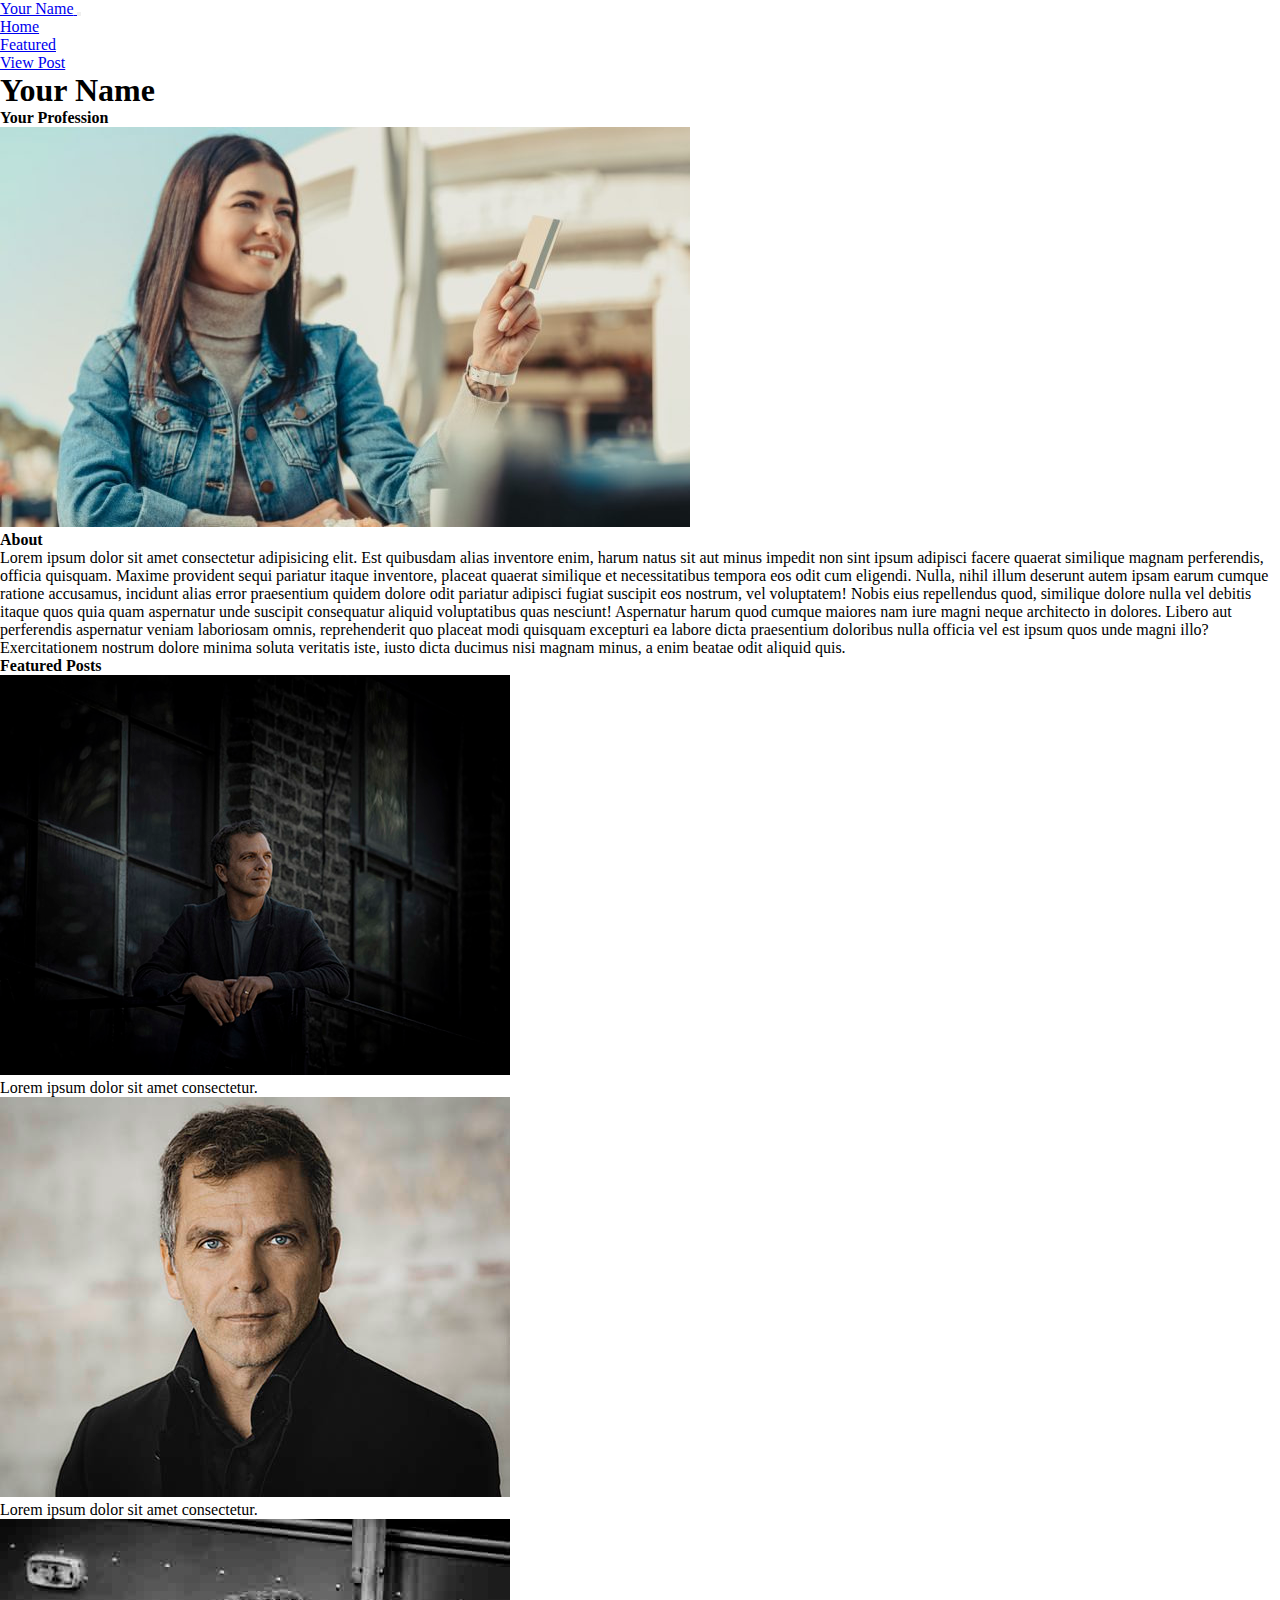
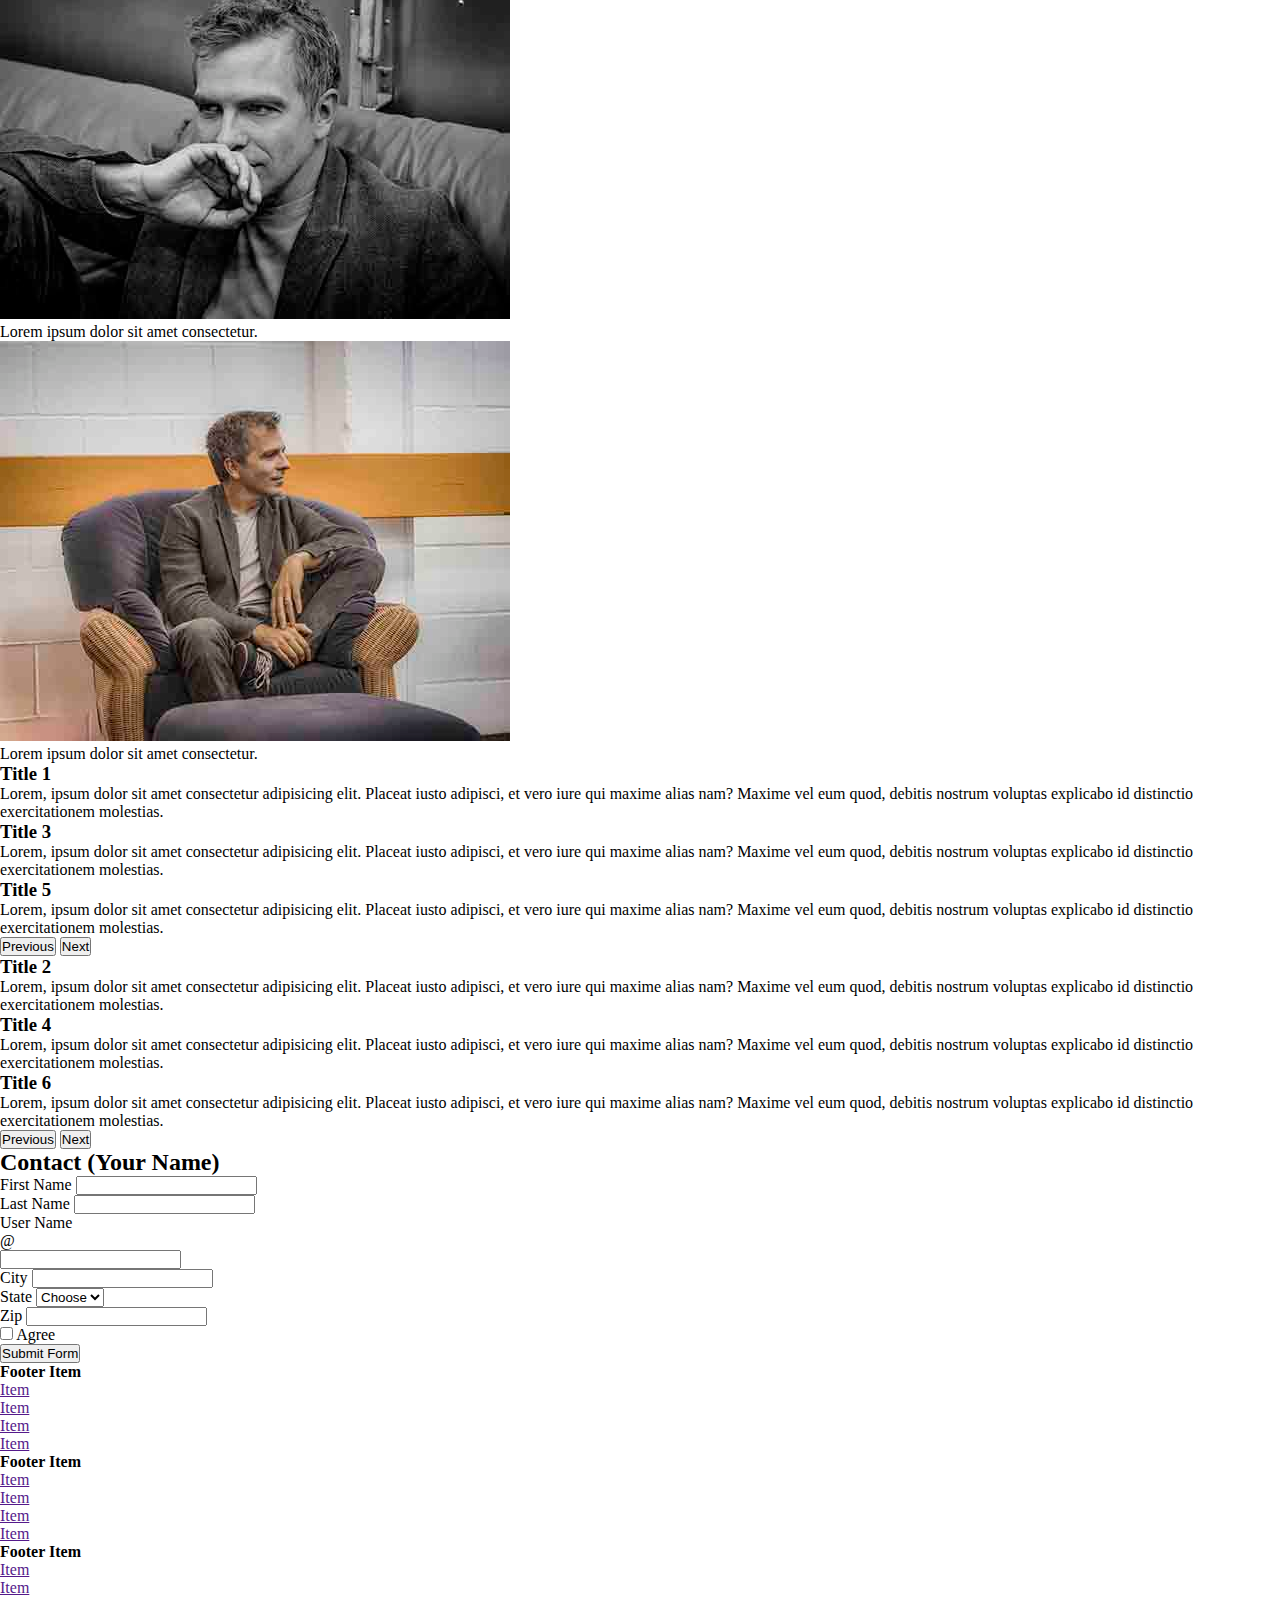
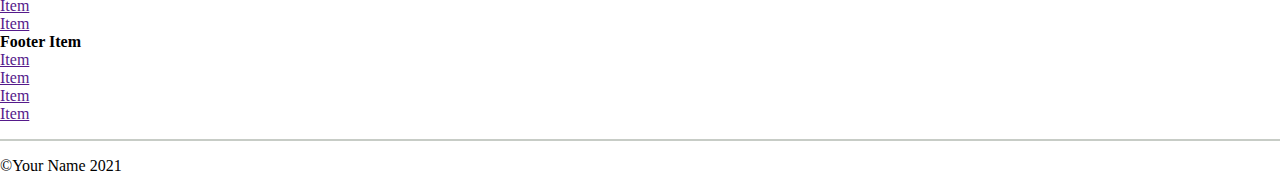
<file: index.html>
<!DOCTYPE html>
<html lang="en">
  <head>
    <meta charset="UTF-8" />
    <meta http-equiv="X-UA-Compatible" content="IE=edge" />
    <meta name="viewport" content="width=device-width, initial-scale=1.0" />
    <link href="https://cdn.jsdelivr.net/npm/bootstrap@5.1.3/dist/css/bootstrap.min.css" rel="stylesheet" integrity="sha384-1BmE4kWBq78iYhFldvKuhfTAU6auU8tT94WrHftjDbrCEXSU1oBoqyl2QvZ6jIW3" crossorigin="anonymous">
    <link
      rel="stylesheet"
      href="https://cdnjs.cloudflare.com/ajax/libs/font-awesome/6.0.0-beta2/css/all.min.css"
      integrity="sha512-YWzhKL2whUzgiheMoBFwW8CKV4qpHQAEuvilg9FAn5VJUDwKZZxkJNuGM4XkWuk94WCrrwslk8yWNGmY1EduTA=="
      crossorigin="anonymous"
      referrerpolicy="no-referrer"
    />
    <link rel="stylesheet" type="text/css" href="styles/main.css" />
    <title>Document</title>
  </head>
  <body>
    <!-- header -->
    <header>
      <nav class="navbar navbar-expand-lg navbar-light bg-light">
        <div class="container-fluid">
          <a class="navbar-brand" href="#">
            <i class="fa fa-user-circle"></i>
            <span>Your Name</span>
          </a>
          <button
            class="navbar-toggler"
            type="button"
            data-bs-toggle="collapse"
            data-bs-target="#navbarSupportedContent"
            aria-controls="navbarSupportedContent"
            aria-expanded="false"
            aria-label="Toggle navigation"
          >
            <span class="navbar-toggler-icon"></span>
          </button>
          <div class="collapse navbar-collapse" id="navbarSupportedContent">
            <ul class="navbar-nav ms-auto mb-2 mb-lg-0">
              <li class="nav-item">
                <a class="nav-link active" aria-current="page" href="index.html"
                  >Home</a
                >
              </li>
              <li class="nav-item">
                <a class="nav-link" href="./view.html">Featured</a>
              </li>
              <li class="nav-item">
                <a class="nav-link" href="post.html">View Post</a>
              </li>
            </ul>
          </div>
        </div>
      </nav>
    </header>
    <!-- main content -->
    <main class="container mt-5 mb-5">
      <div class="main_about row">
        <h1 class="fw-light">Your Name</h1>
        <h4 class="fw-lighter">Your Profession</h4>
        <div class="col-md-6">
          <img src="img/img1.jpeg" alt="" class="rounded img-fluid" />
        </div>
        <div class="col-md-6">
          <h4>About</h4>
          <p class="">
            Lorem ipsum dolor sit amet consectetur adipisicing elit. Est
            quibusdam alias inventore enim, harum natus sit aut minus impedit
            non sint ipsum adipisci facere quaerat similique magnam perferendis,
            officia quisquam. Maxime provident sequi pariatur itaque inventore,
            placeat quaerat similique et necessitatibus tempora eos odit cum
            eligendi. Nulla, nihil illum deserunt autem ipsam earum cumque
            ratione accusamus, incidunt alias error praesentium quidem dolore
            odit pariatur adipisci fugiat suscipit eos nostrum, vel voluptatem!
            Nobis eius repellendus quod, similique dolore nulla vel debitis
            itaque quos quia quam aspernatur unde suscipit consequatur aliquid
            voluptatibus quas nesciunt! Aspernatur harum quod cumque maiores nam
            iure magni neque architecto in dolores. Libero aut perferendis
            aspernatur veniam laboriosam omnis, reprehenderit quo placeat modi
            quisquam excepturi ea labore dicta praesentium doloribus nulla
            officia vel est ipsum quos unde magni illo? Exercitationem nostrum
            dolore minima soluta veritatis iste, iusto dicta ducimus nisi magnam
            minus, a enim beatae odit aliquid quis.
          </p>
        </div>
      </div>
      <!-- main feature -->
      <div class="main_featured row mt-5">
        <h4 class="mb-3">Featured Posts</h4>
        <div class="col-md">
          <figure class="figure">
            <img
              src="/img/img2.jpeg"
              alt=""
              class="figure-img img-fluid rounded"
            />
            <figcaption class="figure-caption">
              Lorem ipsum dolor sit amet consectetur.
            </figcaption>
          </figure>
        </div>
        <div class="col-md">
          <figure class="figure">
            <img
              src="/img/img3.jpeg"
              alt=""
              class="figure-img img-fluid rounded"
            />
            <figcaption class="figure-caption">
              Lorem ipsum dolor sit amet consectetur.
            </figcaption>
          </figure>
        </div>
        <div class="col-md">
          <figure class="figure">
            <img
              src="/img/img5.jpeg"
              alt=""
              class="figure-img img-fluid rounded"
            />
            <figcaption class="figure-caption">
              Lorem ipsum dolor sit amet consectetur.
            </figcaption>
          </figure>
        </div>
        <div class="col-md">
          <figure class="figure">
            <img
              src="/img/img6.jpeg"
              alt=""
              class="figure-img img-fluid rounded"
            />
            <figcaption class="figure-caption">
              Lorem ipsum dolor sit amet consectetur.
            </figcaption>
          </figure>
        </div>
      </div>
    </main>
    <!-- carousel -->
    <div class="title_carousel container-fluid mb-5">
      <div class="row">
        <div class="col-md-6">
          <div id="carouselExampleControls" class="carousel slide" data-bs-ride="carousel">
            <div class="carousel-inner">
              <div class="carousel-item active">
                <h3>Title 1</h3>
                <p>Lorem, ipsum dolor sit amet consectetur adipisicing elit. Placeat iusto adipisci, et vero iure qui maxime alias nam? Maxime vel eum quod, debitis nostrum voluptas explicabo id distinctio exercitationem molestias.</p>
              </div>
              <div class="carousel-item">
                <h3>Title 3</h3>
                <p>Lorem, ipsum dolor sit amet consectetur adipisicing elit. Placeat iusto adipisci, et vero iure qui maxime alias nam? Maxime vel eum quod, debitis nostrum voluptas explicabo id distinctio exercitationem molestias.</p>
              </div>
              <div class="carousel-item">
                <h3>Title 5</h3>
                <p>Lorem, ipsum dolor sit amet consectetur adipisicing elit. Placeat iusto adipisci, et vero iure qui maxime alias nam? Maxime vel eum quod, debitis nostrum voluptas explicabo id distinctio exercitationem molestias.</p>
              </div>
            </div>
            <button class="carousel-control-prev" type="button" data-bs-target="#carouselExampleControls" data-bs-slide="prev">
              <span class="carousel-control-prev-icon" aria-hidden="true"></span>
              <span class="visually-hidden">Previous</span>
            </button>
            <button class="carousel-control-next" type="button" data-bs-target="#carouselExampleControls" data-bs-slide="next">
              <span class="carousel-control-next-icon" aria-hidden="true"></span>
              <span class="visually-hidden">Next</span>
            </button>
          </div>
        </div>
        <div class="col-md-6">
          <div id="carouselExampleControls" class="carousel slide" data-bs-ride="carousel">
            <div class="carousel-inner">
              <div class="carousel-item active">
                <h3>Title 2</h3>
                <p>Lorem, ipsum dolor sit amet consectetur adipisicing elit. Placeat iusto adipisci, et vero iure qui maxime alias nam? Maxime vel eum quod, debitis nostrum voluptas explicabo id distinctio exercitationem molestias.</p>
              </div>
              <div class="carousel-item">
                <h3>Title 4</h3>
                <p>Lorem, ipsum dolor sit amet consectetur adipisicing elit. Placeat iusto adipisci, et vero iure qui maxime alias nam? Maxime vel eum quod, debitis nostrum voluptas explicabo id distinctio exercitationem molestias.</p>
              </div>
              <div class="carousel-item">
                <h3>Title 6</h3>
                <p>Lorem, ipsum dolor sit amet consectetur adipisicing elit. Placeat iusto adipisci, et vero iure qui maxime alias nam? Maxime vel eum quod, debitis nostrum voluptas explicabo id distinctio exercitationem molestias.</p>
              </div>
            </div>
            <button class="carousel-control-prev" type="button" data-bs-target="#carouselExampleControls" data-bs-slide="prev">
              <span class="carousel-control-prev-icon" aria-hidden="true"></span>
              <span class="visually-hidden">Previous</span>
            </button>
            <button class="carousel-control-next" type="button" data-bs-target="#carouselExampleControls" data-bs-slide="next">
              <span class="carousel-control-next-icon" aria-hidden="true"></span>
              <span class="visually-hidden">Next</span>
            </button>
          </div>
        </div>
      </div>
    </div>
    <!-- contact form -->
    <section class="container">
      <h2 class="h1-responsive font-weight-bold my-4">
        Contact (Your Name)
      </h2>
            <div class="row">
              <div class="mb-3 col-md-4">
                  <label for="exampleInputEmail1" class="form-label">First Name</label>
                  <input type="" class="form-control" id="exampleInputEmail1" aria-describedby="emailHelp">
              </div>
              <div class="mb-3 col-md-4">
                  <label for="exampleInputEmail1" class="form-label">Last Name</label>
                  <input type="" class="form-control" id="exampleInputEmail1" aria-describedby="emailHelp">
              </div>
              <div class="col-md-4">
                  <label for="exampleInputEmail1" class="form-label">User Name</label>
                  <div class="input-group">
                    <div class="input-group-prepend">
                      <div class="input-group-text">@</div>
                    </div>
                    <input type="text" class="form-control" id="inlineFormInputGroup" >
                  </div>
                </div>
              </div>
            </div>
            <div class="row">
              <div class="form-group col-md-6">
                <label for="inputCity" class="form-label" >City</label>
                <input type="text" class="form-control" id="inputCity">
              </div>
              <div class="form-group col-md-4">
                <label for="inputState" class="form-label">State</label>
                <select id="inputState" class="form-select">
                  <option selected>Choose</option>
                  <option>...</option>
                </select>
              </div>
              <div class="form-group col-md-2">
                <label for="inputZip" class="form-label">Zip</label>
                <input type="text" class="form-control" id="inputZip">
              </div>
            </div>
            <div class="form-group mt-3 mb-2">
              <div class="form-check">
                <input class="form-check-input" type="checkbox" id="gridCheck">
                <label class="form-check-label" for="gridCheck">
                  Agree
                </label>
              </div>
            </div>
            <button type="submit" class="btn btn-primary">Submit Form</button>
      </div>
    </section>
    <!-- footer -->
    <footer class="container mt-5">
      <div class="row">
          <div class="col-md">
              <h4>
                  <i class="fab fa-twitter"></i>
                  Footer Item
              </h4>
              <ul class="list-unstyled">
                  <li>
                      <a href="" class="text-decoration-none">Item</a>
                  </li>
                  <li>
                      <a href="" class="text-decoration-none">Item</a>
                  </li>
                  <li>
                      <a href="" class="text-decoration-none">Item</a>
                  </li>
                  <li>
                      <a href="" class="text-decoration-none">Item</a>
                  </li>
              </ul>
          </div>
          <div class="col-md">
              <h4>
                  <i class="fab fa-twitter"></i>
                  Footer Item
              </h4>
              <ul class="list-unstyled">
                  <li>
                      <a href="" class="text-decoration-none">Item</a>
                  </li>
                  <li>
                      <a href="" class="text-decoration-none">Item</a>
                  </li>
                  <li>
                      <a href="" class="text-decoration-none">Item</a>
                  </li>
                  <li>
                      <a href="" class="text-decoration-none">Item</a>
                  </li>
              </ul>
          </div>
          <div class="col-md">
              <h4>
                  <i class="fab fa-twitter"></i>
                  Footer Item
              </h4>
              <ul class="list-unstyled">
                  <li>
                      <a href="" class="text-decoration-none">Item</a>
                  </li>
                  <li>
                      <a href="" class="text-decoration-none">Item</a>
                  </li>
                  <li>
                      <a href="" class="text-decoration-none">Item</a>
                  </li>
                  <li>
                      <a href="" class="text-decoration-none">Item</a>
                  </li>
              </ul>
          </div>
          <div class="col-md">
              <h4>
                  <i class="fab fa-twitter"></i>
                  Footer Item
              </h4>
              <ul class="list-unstyled">
                  <li>
                      <a href="" class="text-decoration-none">Item</a>
                  </li>
                  <li>
                      <a href="" class="text-decoration-none">Item</a>
                  </li>
                  <li>
                      <a href="" class="text-decoration-none">Item</a>
                  </li>
                  <li>
                      <a href="" class="text-decoration-none">Item</a>
                  </li>
              </ul>
          </div>
          <div class="line">
          </div>
          <p class="text-center"> ©Your Name 2021</p>
      </div>
    </footer>
    <script src="https://cdn.jsdelivr.net/npm/bootstrap@5.1.3/dist/js/bootstrap.bundle.min.js" integrity="sha384-ka7Sk0Gln4gmtz2MlQnikT1wXgYsOg+OMhuP+IlRH9sENBO0LRn5q+8nbTov4+1p" crossorigin="anonymous"></script>
  </body>
</html>
</file>
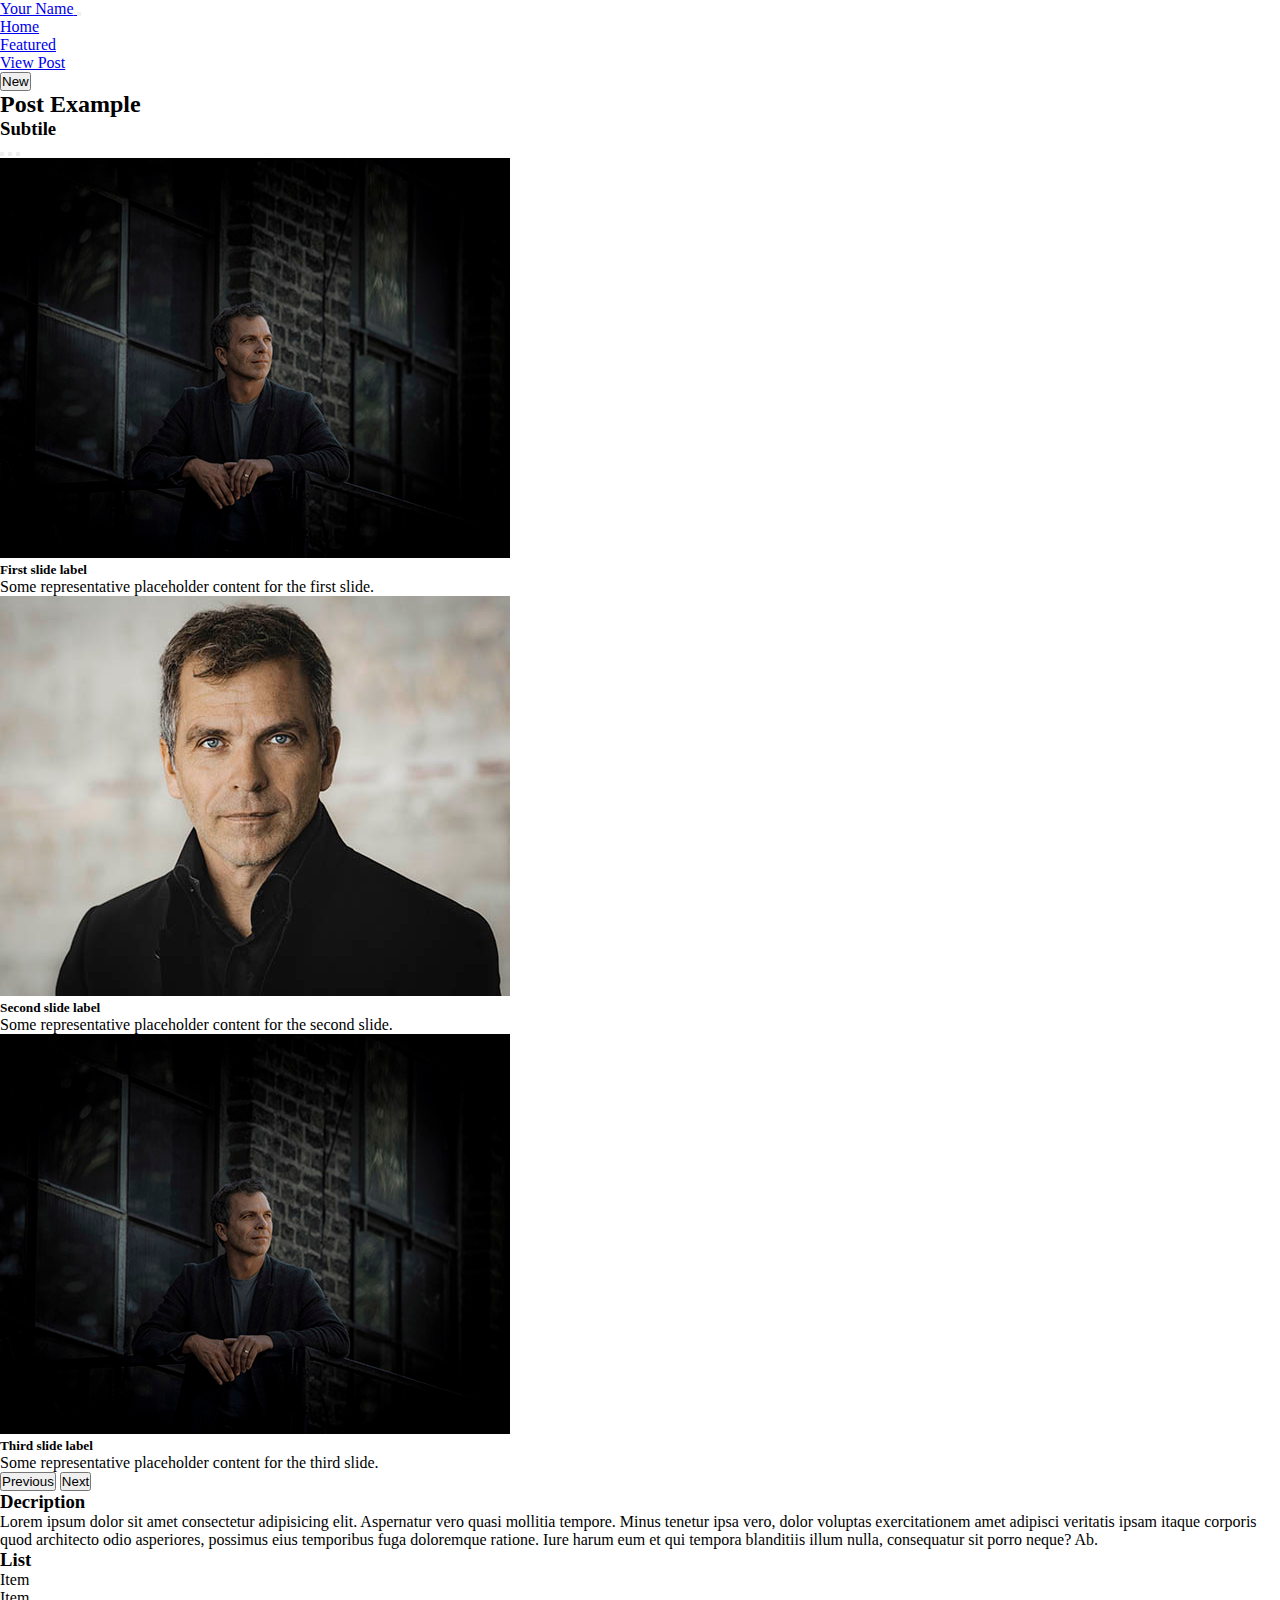
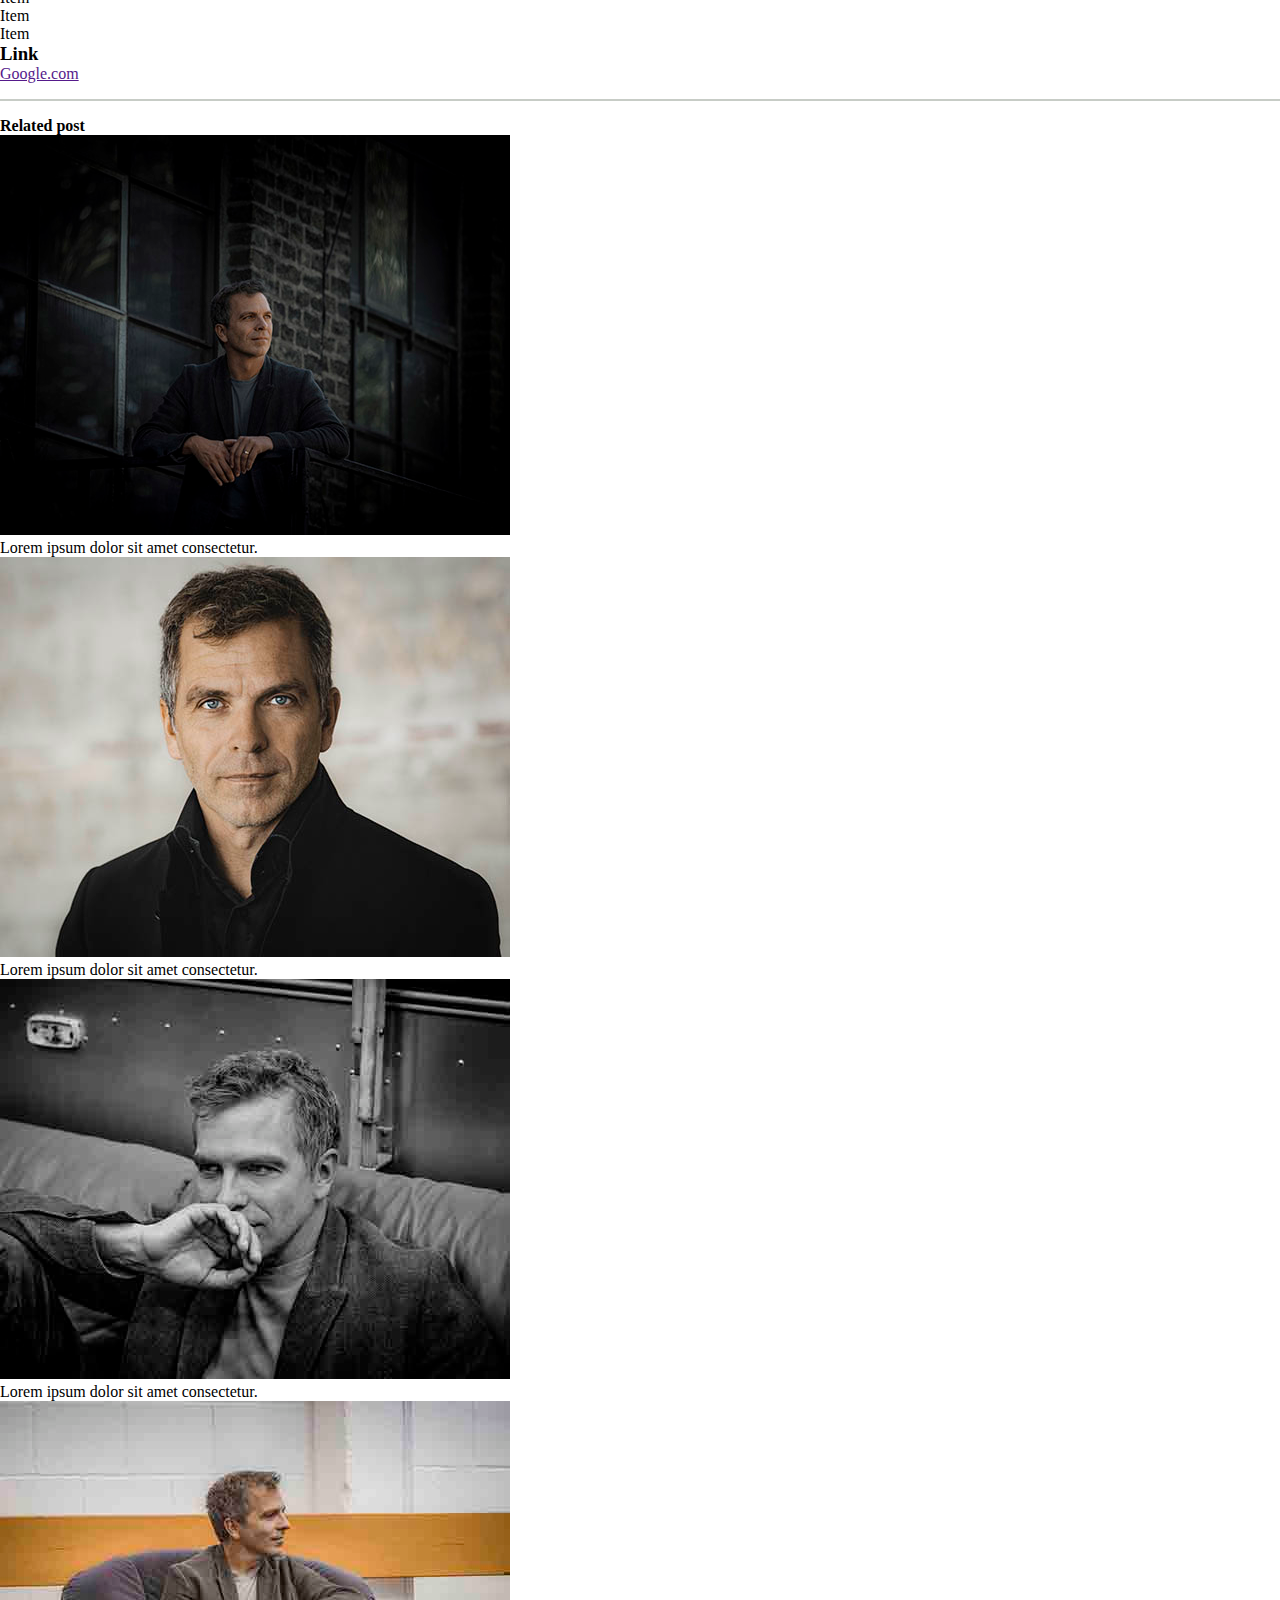
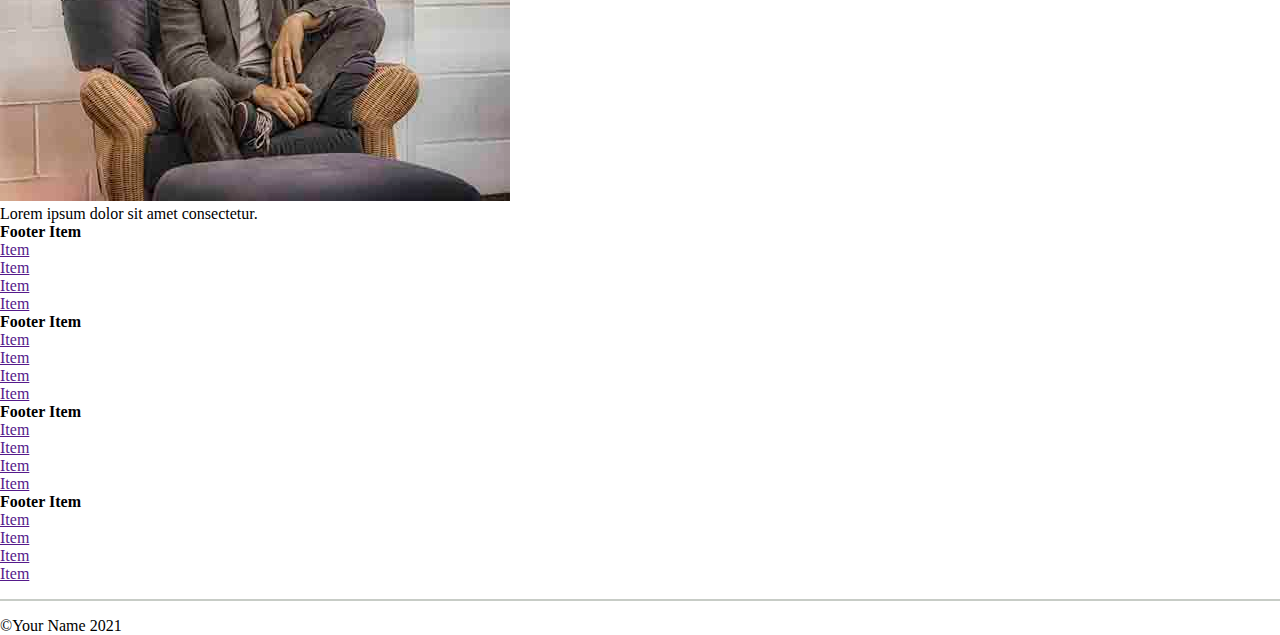
<file: post.html>
<!DOCTYPE html>
<html lang="en">
<head>
    <meta charset="UTF-8">
    <meta http-equiv="X-UA-Compatible" content="IE=edge">
    <meta name="viewport" content="width=device-width, initial-scale=1.0">
    <link
      href="https://cdn.jsdelivr.net/npm/bootstrap@5.1.3/dist/css/bootstrap.min.css"
      rel="stylesheet"
      integrity="sha384-1BmE4kWBq78iYhFldvKuhfTAU6auU8tT94WrHftjDbrCEXSU1oBoqyl2QvZ6jIW3"
      crossorigin="anonymous"
    />
    <link
      rel="stylesheet"
      href="https://cdnjs.cloudflare.com/ajax/libs/font-awesome/6.0.0-beta2/css/all.min.css"
      integrity="sha512-YWzhKL2whUzgiheMoBFwW8CKV4qpHQAEuvilg9FAn5VJUDwKZZxkJNuGM4XkWuk94WCrrwslk8yWNGmY1EduTA=="
      crossorigin="anonymous"
      referrerpolicy="no-referrer"
    />
    <link rel="stylesheet" type="text/css" href="styles/main.css">
    <title>Document</title>
</head>
<body>
    <!-- header -->
    <header>
        <nav class="navbar navbar-expand-lg navbar-light bg-light">
            <div class="container-fluid">
              <a class="navbar-brand" href="#">
                <i class="fa fa-user-circle"></i> 
                <span>Your Name</span>
              </a>
              <button class="navbar-toggler" type="button" data-bs-toggle="collapse" data-bs-target="#navbarSupportedContent" aria-controls="navbarSupportedContent" aria-expanded="false" aria-label="Toggle navigation">
                <span class="navbar-toggler-icon"></span>
              </button>
              <div class="collapse navbar-collapse" id="navbarSupportedContent">
                <ul class="navbar-nav ms-auto mb-2 mb-lg-0">
                  <li class="nav-item">
                    <a class="nav-link active" aria-current="page" href="index.html">Home</a>
                  </li>
                  <li class="nav-item">
                    <a class="nav-link" href="view.html">Featured</a>
                  </li>
                  <li class="nav-item">
                    <a class="nav-link" href="post.html">View Post</a>
                  </li>
                </ul>
              </div>
            </div>
          </nav>
    </header>
    <!-- main content -->
    <div class="main_post container mt-5">
        <div class="d-flex">
            <button type="button" class="btn btn-success fw-bold">New</button>
            <h2 class="fw-normal ms-3">Post Example</h2>
        </div>
        <h3 class="fw-lighter mt-3">Subtile</h3>
        <div class="row">
            <div class="col-md-6">
                <div id="carouselExampleCaptions" class="carousel slide" data-bs-ride="carousel">
                    <div class="carousel-indicators">
                      <button type="button" data-bs-target="#carouselExampleCaptions" data-bs-slide-to="0" class="active" aria-current="true" aria-label="Slide 1"></button>
                      <button type="button" data-bs-target="#carouselExampleCaptions" data-bs-slide-to="1" aria-label="Slide 2"></button>
                      <button type="button" data-bs-target="#carouselExampleCaptions" data-bs-slide-to="2" aria-label="Slide 3"></button>
                    </div>
                    <div class="carousel-inner">
                      <div class="carousel-item active">
                        <img src="img/img2.jpeg" class="d-block w-100" alt="...">
                        <div class="carousel-caption d-none d-md-block">
                          <h5>First slide label</h5>
                          <p>Some representative placeholder content for the first slide.</p>
                        </div>
                      </div>
                      <div class="carousel-item">
                        <img src="img/img3.jpeg" class="d-block w-100" alt="...">
                        <div class="carousel-caption d-none d-md-block">
                          <h5>Second slide label</h5>
                          <p>Some representative placeholder content for the second slide.</p>
                        </div>
                      </div>
                      <div class="carousel-item">
                        <img src="img/img2.jpeg" class="d-block w-100" alt="...">
                        <div class="carousel-caption d-none d-md-block">
                          <h5>Third slide label</h5>
                          <p>Some representative placeholder content for the third slide.</p>
                        </div>
                      </div>
                    </div>
                    <button class="carousel-control-prev" type="button" data-bs-target="#carouselExampleCaptions" data-bs-slide="prev">
                      <span class="carousel-control-prev-icon" aria-hidden="true"></span>
                      <span class="visually-hidden">Previous</span>
                    </button>
                    <button class="carousel-control-next" type="button" data-bs-target="#carouselExampleCaptions" data-bs-slide="next">
                      <span class="carousel-control-next-icon" aria-hidden="true"></span>
                      <span class="visually-hidden">Next</span>
                    </button>
                  </div>
            </div>
            <div class="col-md-6">
                <h3 class="fw-light">Decription</h3>
                <p>Lorem ipsum dolor sit amet consectetur adipisicing elit. Aspernatur vero quasi mollitia tempore. Minus tenetur ipsa vero, dolor voluptas exercitationem amet adipisci veritatis ipsam itaque corporis quod architecto odio asperiores, possimus eius temporibus fuga doloremque ratione. Iure harum eum et qui tempora blanditiis illum nulla, consequatur sit porro neque? Ab.</p>
                <h3 class="fw-light">List</h3>
                <ul>
                    <li>Item</li>
                    <li>Item</li>
                    <li>Item</li>
                    <li>Item</li>
                </ul>
                <h3 class="fw-light">Link</h3>
                <a href="">Google.com</a>
            </div>
            <div class="line mt-5"></div>
        </div>
    </div>
    <!-- Related posts -->
    <div class="container mb-5 mt-4">
        <h4>Related post</h4>
        <div class="row">
            <div class="col-md">
                <figure class="figure">
                  <img
                    src="/img/img2.jpeg"
                    alt=""
                    class="figure-img img-fluid rounded"
                  />
                  <figcaption class="figure-caption">
                    Lorem ipsum dolor sit amet consectetur.
                  </figcaption>
                </figure>
              </div>
              <div class="col-md">
                <figure class="figure">
                  <img
                    src="/img/img3.jpeg"
                    alt=""
                    class="figure-img img-fluid rounded"
                  />
                  <figcaption class="figure-caption">
                    Lorem ipsum dolor sit amet consectetur.
                  </figcaption>
                </figure>
              </div>
              <div class="col-md">
                <figure class="figure">
                  <img
                    src="/img/img5.jpeg"
                    alt=""
                    class="figure-img img-fluid rounded"
                  />
                  <figcaption class="figure-caption">
                    Lorem ipsum dolor sit amet consectetur.
                  </figcaption>
                </figure>
              </div>
              <div class="col-md">
                <figure class="figure">
                  <img
                    src="/img/img6.jpeg"
                    alt=""
                    class="figure-img img-fluid rounded"
                  />
                  <figcaption class="figure-caption">
                    Lorem ipsum dolor sit amet consectetur.
                  </figcaption>
                </figure>
              </div>
        </div>
    </div>
    <!-- footer -->
    <footer class="container mt-5">
        <div class="row">
            <div class="col-md">
                <h4>
                    <i class="fab fa-twitter"></i>
                    Footer Item
                </h4>
                <ul class="list-unstyled">
                    <li>
                        <a href="" class="text-decoration-none">Item</a>
                    </li>
                    <li>
                        <a href="" class="text-decoration-none">Item</a>
                    </li>
                    <li>
                        <a href="" class="text-decoration-none">Item</a>
                    </li>
                    <li>
                        <a href="" class="text-decoration-none">Item</a>
                    </li>
                </ul>
            </div>
            <div class="col-md">
                <h4>
                    <i class="fab fa-twitter"></i>
                    Footer Item
                </h4>
                <ul class="list-unstyled">
                    <li>
                        <a href="" class="text-decoration-none">Item</a>
                    </li>
                    <li>
                        <a href="" class="text-decoration-none">Item</a>
                    </li>
                    <li>
                        <a href="" class="text-decoration-none">Item</a>
                    </li>
                    <li>
                        <a href="" class="text-decoration-none">Item</a>
                    </li>
                </ul>
            </div>
            <div class="col-md">
                <h4>
                    <i class="fab fa-twitter"></i>
                    Footer Item
                </h4>
                <ul class="list-unstyled">
                    <li>
                        <a href="" class="text-decoration-none">Item</a>
                    </li>
                    <li>
                        <a href="" class="text-decoration-none">Item</a>
                    </li>
                    <li>
                        <a href="" class="text-decoration-none">Item</a>
                    </li>
                    <li>
                        <a href="" class="text-decoration-none">Item</a>
                    </li>
                </ul>
            </div>
            <div class="col-md">
                <h4>
                    <i class="fab fa-twitter"></i>
                    Footer Item
                </h4>
                <ul class="list-unstyled">
                    <li>
                        <a href="" class="text-decoration-none">Item</a>
                    </li>
                    <li>
                        <a href="" class="text-decoration-none">Item</a>
                    </li>
                    <li>
                        <a href="" class="text-decoration-none">Item</a>
                    </li>
                    <li>
                        <a href="" class="text-decoration-none">Item</a>
                    </li>
                </ul>
            </div>
            <div class="line">
            </div>
            <p class="text-center"> ©Your Name 2021</p>
        </div>
      </footer>
      <script src="https://cdn.jsdelivr.net/npm/bootstrap@5.1.3/dist/js/bootstrap.bundle.min.js" integrity="sha384-ka7Sk0Gln4gmtz2MlQnikT1wXgYsOg+OMhuP+IlRH9sENBO0LRn5q+8nbTov4+1p" crossorigin="anonymous"></script>
</body>
</html>
</file>
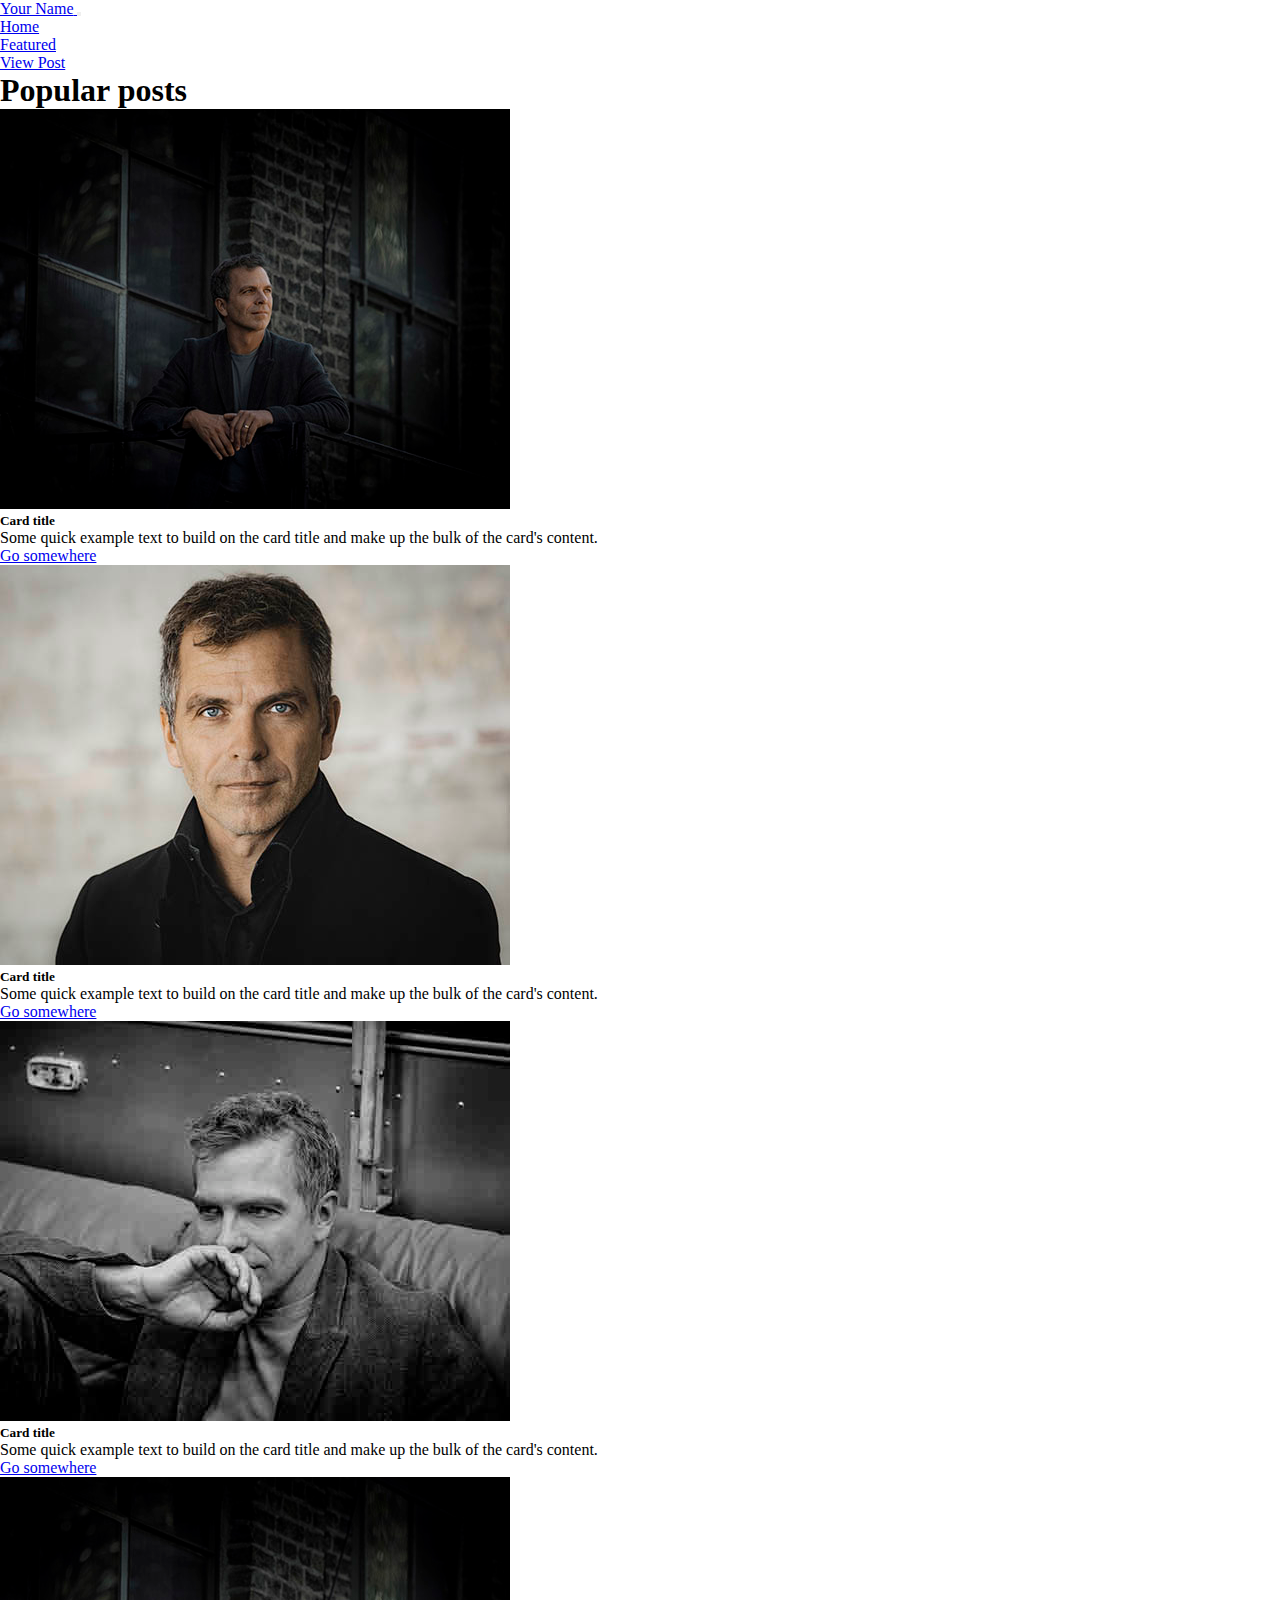
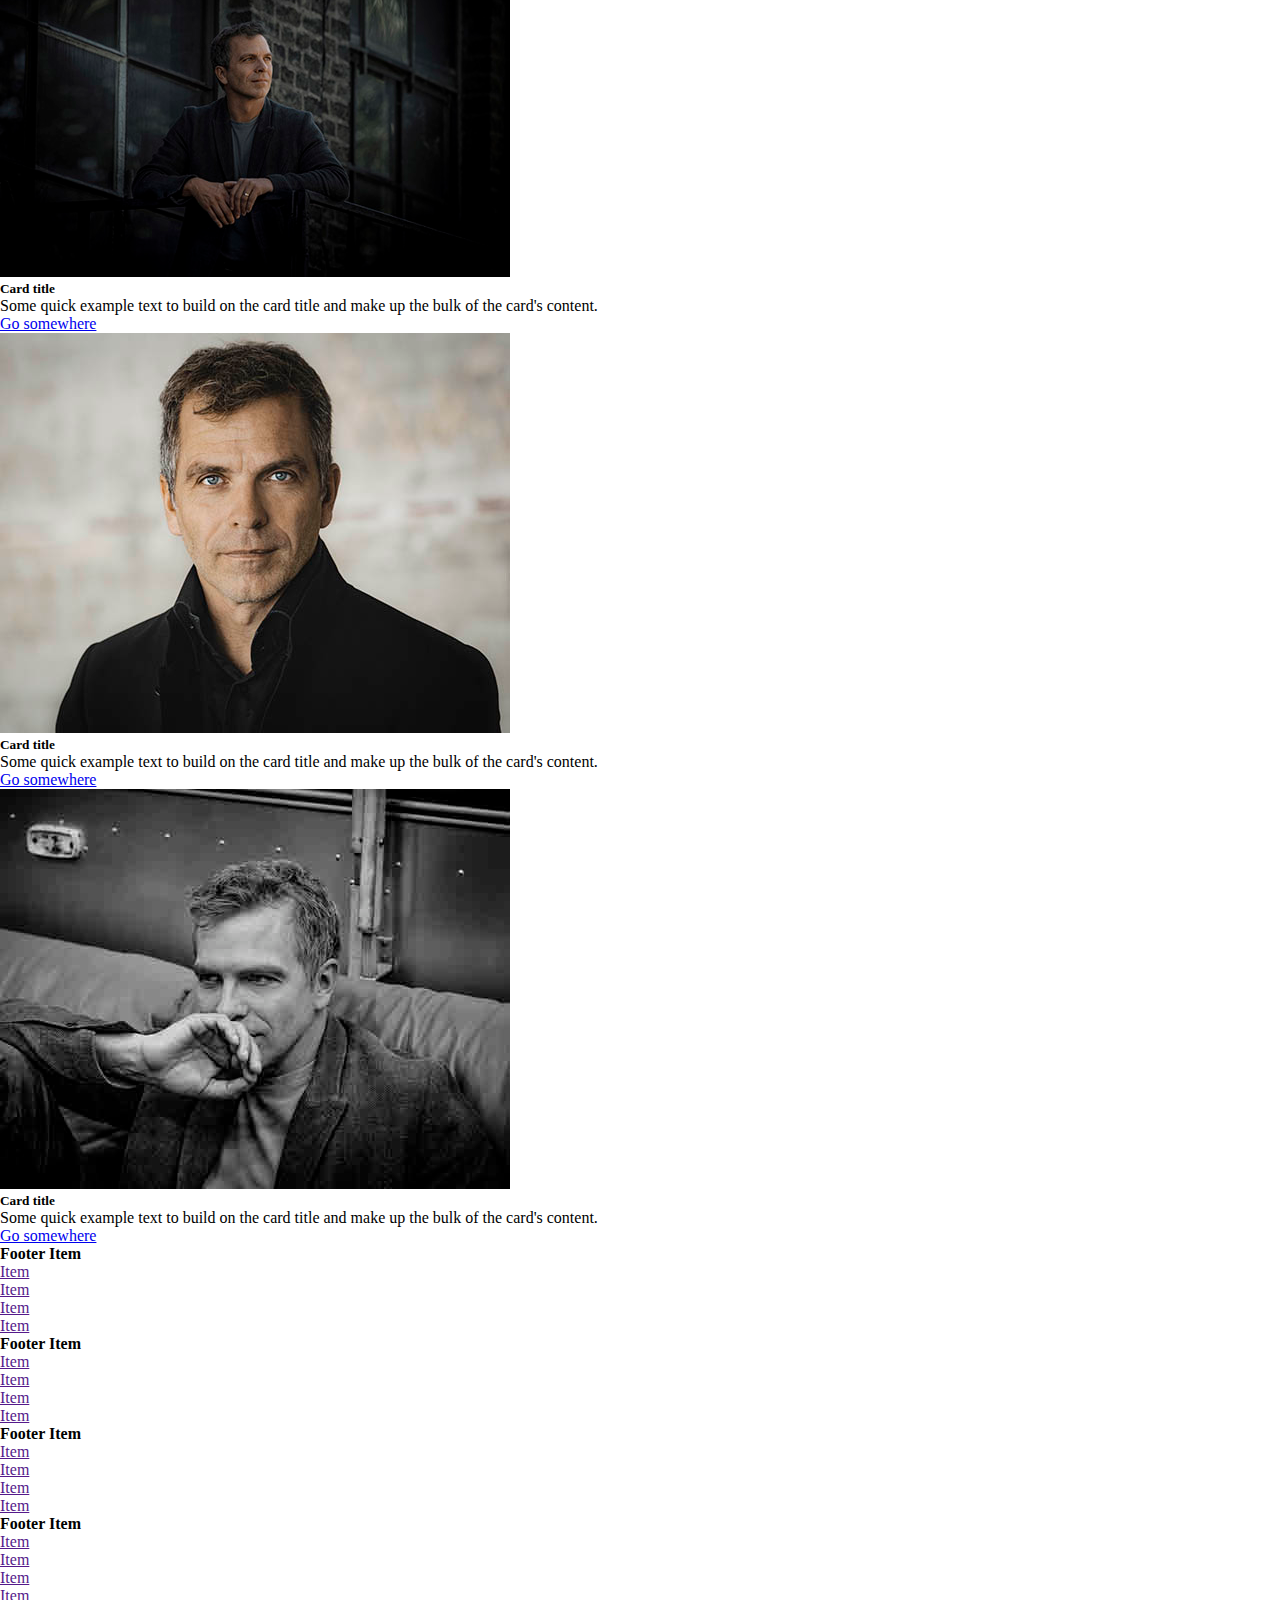
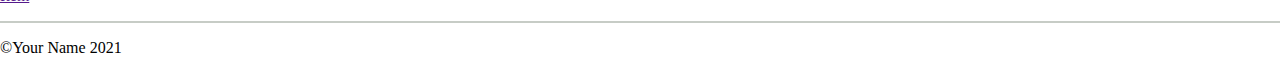
<file: view.html>
<!DOCTYPE html>
<html lang="en">
  <head>
    <meta charset="UTF-8" />
    <meta http-equiv="X-UA-Compatible" content="IE=edge" />
    <meta name="viewport" content="width=device-width, initial-scale=1.0" />
    <link
      href="https://cdn.jsdelivr.net/npm/bootstrap@5.1.3/dist/css/bootstrap.min.css"
      rel="stylesheet"
      integrity="sha384-1BmE4kWBq78iYhFldvKuhfTAU6auU8tT94WrHftjDbrCEXSU1oBoqyl2QvZ6jIW3"
      crossorigin="anonymous"
    />
    <link
      rel="stylesheet"
      href="https://cdnjs.cloudflare.com/ajax/libs/font-awesome/6.0.0-beta2/css/all.min.css"
      integrity="sha512-YWzhKL2whUzgiheMoBFwW8CKV4qpHQAEuvilg9FAn5VJUDwKZZxkJNuGM4XkWuk94WCrrwslk8yWNGmY1EduTA=="
      crossorigin="anonymous"
      referrerpolicy="no-referrer"
    />
    <link rel="stylesheet" type="text/css" href="styles/main.css" />
    <title>Document</title>
  </head>
  <body>
    <!-- header -->
    <header>
      <nav class="navbar navbar-expand-lg navbar-light bg-light">
        <div class="container-fluid">
          <a class="navbar-brand" href="#">
            <i class="fa fa-user-circle"></i>
            <span>Your Name</span>
          </a>
          <button
            class="navbar-toggler"
            type="button"
            data-bs-toggle="collapse"
            data-bs-target="#navbarSupportedContent"
            aria-controls="navbarSupportedContent"
            aria-expanded="false"
            aria-label="Toggle navigation"
          >
            <span class="navbar-toggler-icon"></span>
          </button>
          <div class="collapse navbar-collapse" id="navbarSupportedContent">
            <ul class="navbar-nav ms-auto mb-2 mb-lg-0">
              <li class="nav-item">
                <a class="nav-link active" aria-current="page" href="index.html"
                  >Home</a
                >
              </li>
              <li class="nav-item">
                <a class="nav-link" href="../view.html">Featured</a>
              </li>
              <li class="nav-item">
                <a class="nav-link" href="post.html">View Post</a>
              </li>
            </ul>
          </div>
        </div>
      </nav>
    </header>
    <!-- main feature -->
    <main class="container mt-3">
      <div class="main_content row">
          <h1 class="fw-light">Popular posts</h1>
          <div class="col-md-4 mb-2 mt-3">
            <div class="card" style="width: 100%;">
                <img src="img/img2.jpeg" class="card-img-top" alt="...">
                <div class="card-body">
                  <h5 class="card-title">Card title</h5>
                  <p class="card-text">Some quick example text to build on the card title and make up the bulk of the card's content.</p>
                  <a href="#" class="btn btn-primary">Go somewhere</a>
                </div>
              </div>
          </div>
          <div class="col-md-4 mb-2 mt-3">
            <div class="card" style="width: 100%;">
                <img src="img/img3.jpeg" class="card-img-top" alt="...">
                <div class="card-body">
                  <h5 class="card-title">Card title</h5>
                  <p class="card-text">Some quick example text to build on the card title and make up the bulk of the card's content.</p>
                  <a href="#" class="btn btn-primary">Go somewhere</a>
                </div>
              </div>
          </div>
          <div class="col-md-4 mb-2 mt-3">
            <div class="card" style="width: 100%;">
                <img src="img/img5.jpeg" class="card-img-top" alt="...">
                <div class="card-body">
                  <h5 class="card-title">Card title</h5>
                  <p class="card-text">Some quick example text to build on the card title and make up the bulk of the card's content.</p>
                  <a href="#" class="btn btn-primary">Go somewhere</a>
                </div>
              </div>
          </div>
          <div class="col-md-4 mb-2 mt-3">
            <div class="card" style="width: 100%;">
                <img src="img/img2.jpeg" class="card-img-top" alt="...">
                <div class="card-body">
                  <h5 class="card-title">Card title</h5>
                  <p class="card-text">Some quick example text to build on the card title and make up the bulk of the card's content.</p>
                  <a href="#" class="btn btn-primary">Go somewhere</a>
                </div>
              </div>
          </div>
          <div class="col-md-4 mb-2 mt-3">
            <div class="card" style="width: 100%;">
                <img src="img/img3.jpeg" class="card-img-top" alt="...">
                <div class="card-body">
                  <h5 class="card-title">Card title</h5>
                  <p class="card-text">Some quick example text to build on the card title and make up the bulk of the card's content.</p>
                  <a href="#" class="btn btn-primary">Go somewhere</a>
                </div>
              </div>
          </div>
          <div class="col-md-4 mb-2 mt-3">
            <div class="card" style="width: 100%;">
                <img src="img/img5.jpeg" class="card-img-top" alt="...">
                <div class="card-body">
                  <h5 class="card-title">Card title</h5>
                  <p class="card-text">Some quick example text to build on the card title and make up the bulk of the card's content.</p>
                  <a href="#" class="btn btn-primary">Go somewhere</a>
                </div>
              </div>
          </div>
      </div>
    </main>
          <!-- footer -->
      <footer class="container mt-5">
        <div class="row">
            <div class="col-md">
                <h4>
                    <i class="fab fa-twitter"></i>
                    Footer Item
                </h4>
                <ul class="list-unstyled">
                    <li>
                        <a href="" class="text-decoration-none">Item</a>
                    </li>
                    <li>
                        <a href="" class="text-decoration-none">Item</a>
                    </li>
                    <li>
                        <a href="" class="text-decoration-none">Item</a>
                    </li>
                    <li>
                        <a href="" class="text-decoration-none">Item</a>
                    </li>
                </ul>
            </div>
            <div class="col-md">
                <h4>
                    <i class="fab fa-twitter"></i>
                    Footer Item
                </h4>
                <ul class="list-unstyled">
                    <li>
                        <a href="" class="text-decoration-none">Item</a>
                    </li>
                    <li>
                        <a href="" class="text-decoration-none">Item</a>
                    </li>
                    <li>
                        <a href="" class="text-decoration-none">Item</a>
                    </li>
                    <li>
                        <a href="" class="text-decoration-none">Item</a>
                    </li>
                </ul>
            </div>
            <div class="col-md">
                <h4>
                    <i class="fab fa-twitter"></i>
                    Footer Item
                </h4>
                <ul class="list-unstyled">
                    <li>
                        <a href="" class="text-decoration-none">Item</a>
                    </li>
                    <li>
                        <a href="" class="text-decoration-none">Item</a>
                    </li>
                    <li>
                        <a href="" class="text-decoration-none">Item</a>
                    </li>
                    <li>
                        <a href="" class="text-decoration-none">Item</a>
                    </li>
                </ul>
            </div>
            <div class="col-md">
                <h4>
                    <i class="fab fa-twitter"></i>
                    Footer Item
                </h4>
                <ul class="list-unstyled">
                    <li>
                        <a href="" class="text-decoration-none">Item</a>
                    </li>
                    <li>
                        <a href="" class="text-decoration-none">Item</a>
                    </li>
                    <li>
                        <a href="" class="text-decoration-none">Item</a>
                    </li>
                    <li>
                        <a href="" class="text-decoration-none">Item</a>
                    </li>
                </ul>
            </div>
            <div class="line">
            </div>
            <p class="text-center"> ©Your Name 2021</p>
        </div>
      </footer>
      <script src="https://cdn.jsdelivr.net/npm/bootstrap@5.1.3/dist/js/bootstrap.bundle.min.js" integrity="sha384-ka7Sk0Gln4gmtz2MlQnikT1wXgYsOg+OMhuP+IlRH9sENBO0LRn5q+8nbTov4+1p" crossorigin="anonymous"></script>
  </body>
</html>
</file>
<file: styles/main.css>
*{
    margin: 0 ;
    padding: 0 ;
}
.line{
    margin: 1rem 0;
    border-top: 2px #c7ccc6 solid;
}
</file>
